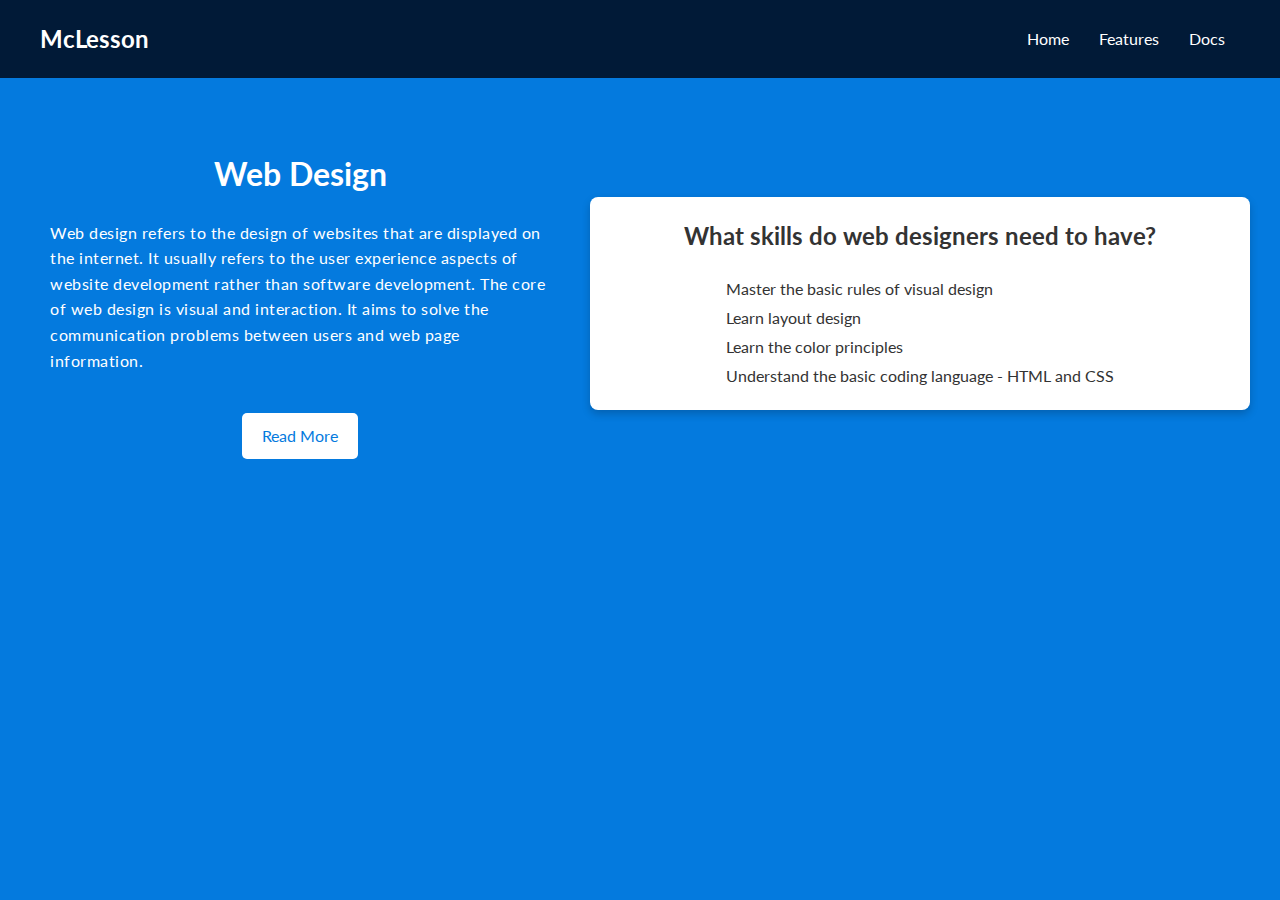
<file: project-5/index.html>
<!DOCTYPE html>
<html lang="en">

<head>
    <meta charset="UTF-8">
    <meta http-equiv="X-UA-Compatible" content="IE=edge">
    <meta name="viewport" content="width=device-width, initial-scale=1.0">
    <link href="https://fonts.googleapis.com/css2?family=Lato&display=swap" rel="stylesheet">
    <link rel="stylesheet" href="css/style.css">
    <title>McLesson</title>
    <style>
        body{
            background: #047ade;
        }
    </style>
</head>

<body>
    <!-- Navbar -->
    <header class="navbar">
        <div class="container">
            <h1 class="brand-name">McLesson</h1>
            <nav>
                <ul class="nav-links">
                    <li><a href="#">Home</a></li>
                    <li><a href="#">Features</a></li>
                    <li><a href="#">Docs</a></li>
                </ul>
            </nav>
        </div>
    </header>

    <!-- Hero Unit -->
    <section class="hero-unit">
        <div class="container">
            <div class="hero-content">
                <h1>Web Design</h1>
                <p>Web design refers to the design of websites that are displayed on the internet.
                    It usually refers to the user experience aspects of website development rather
                    than software development. The core of web design is visual and interaction. 
                    It aims to solve the communication problems between users and web page information.</p>
                <a href="Features.html" class="btn">Read More</a>
            </div>
            <div class="hero-card">
                <h2>What skills do web designers need to have?</h2>
                <ul>
                    <li>Master the basic rules of visual design</li>
                    <li>Learn layout design</li>
                    <li>Learn the color principles</li>
                    <li>Understand the basic coding language - HTML and CSS</li>
                </ul>
            </div>
        </div>
    </section>
</body>

</html>
</file>
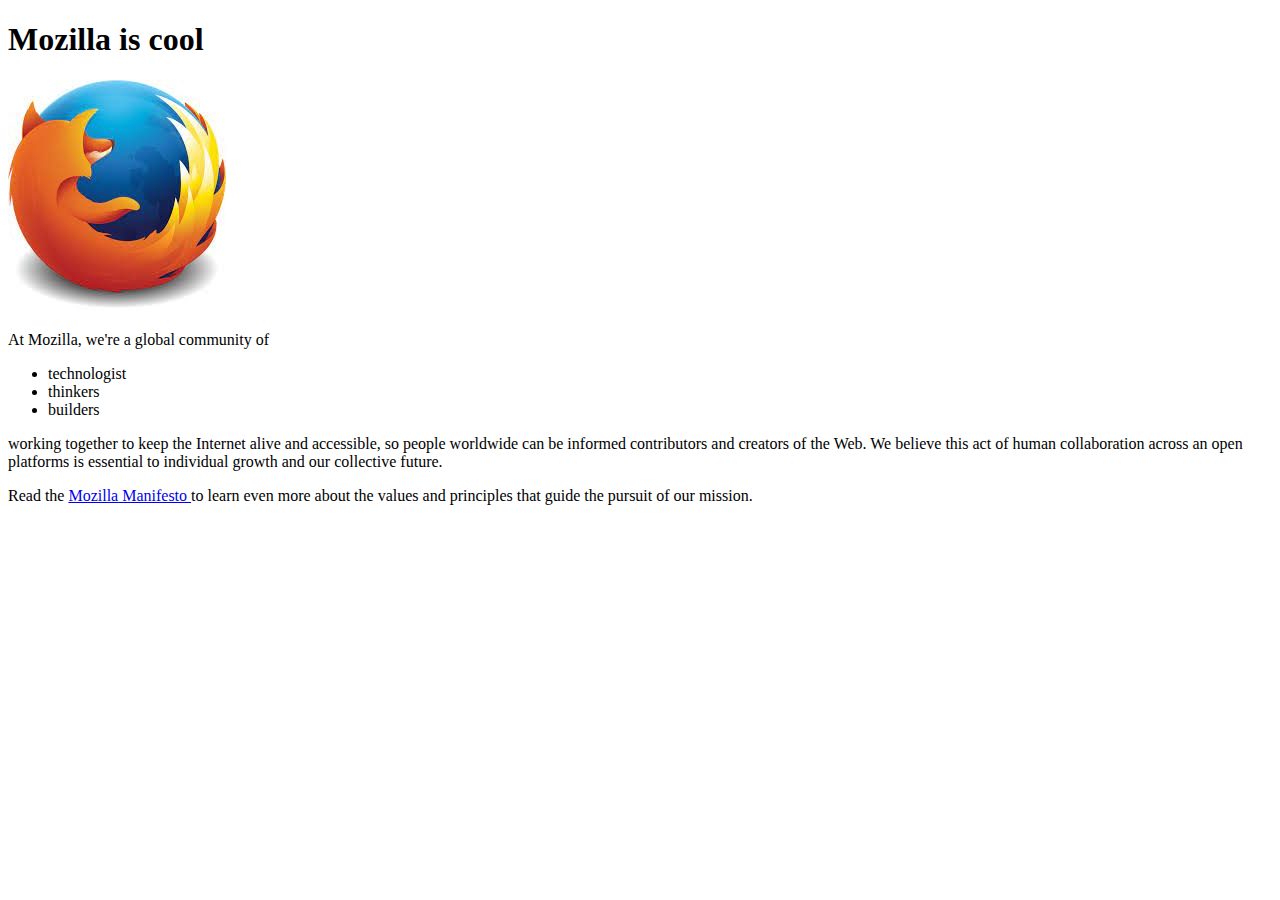
<file: project-1/p1-first-web-page/index.html>
<!DOCTYPE html>
<html lang="en">
<head>
    <meta charset="UTF-8">
    <meta name="viewport" content="width=device-width, initial-scale=1.0">
    <title>Document</title>
</head>
<body>
    
    <h1>
        Mozilla is cool
    </h1>

    <img src="images/firefox-icon.jpeg">
    <p> At Mozilla, we're a global community of</p>
    <ul>
        <li>technologist</li>
        <li>thinkers</li>
        <li>builders</li>
    </ul>
    <p>
        working together to keep the Internet alive and accessible, so people worldwide can be informed contributors and creators of the Web. We believe this act of human collaboration across an open platforms is essential to individual growth and our collective future. 
    </p>

    <p>
        Read the <a href="https://www.mozilla.org/en-US/about/manifesto/"> Mozilla Manifesto </a> to learn even more about the values and principles that guide the pursuit of our mission.
    </p>
</body>
</html>
</file>
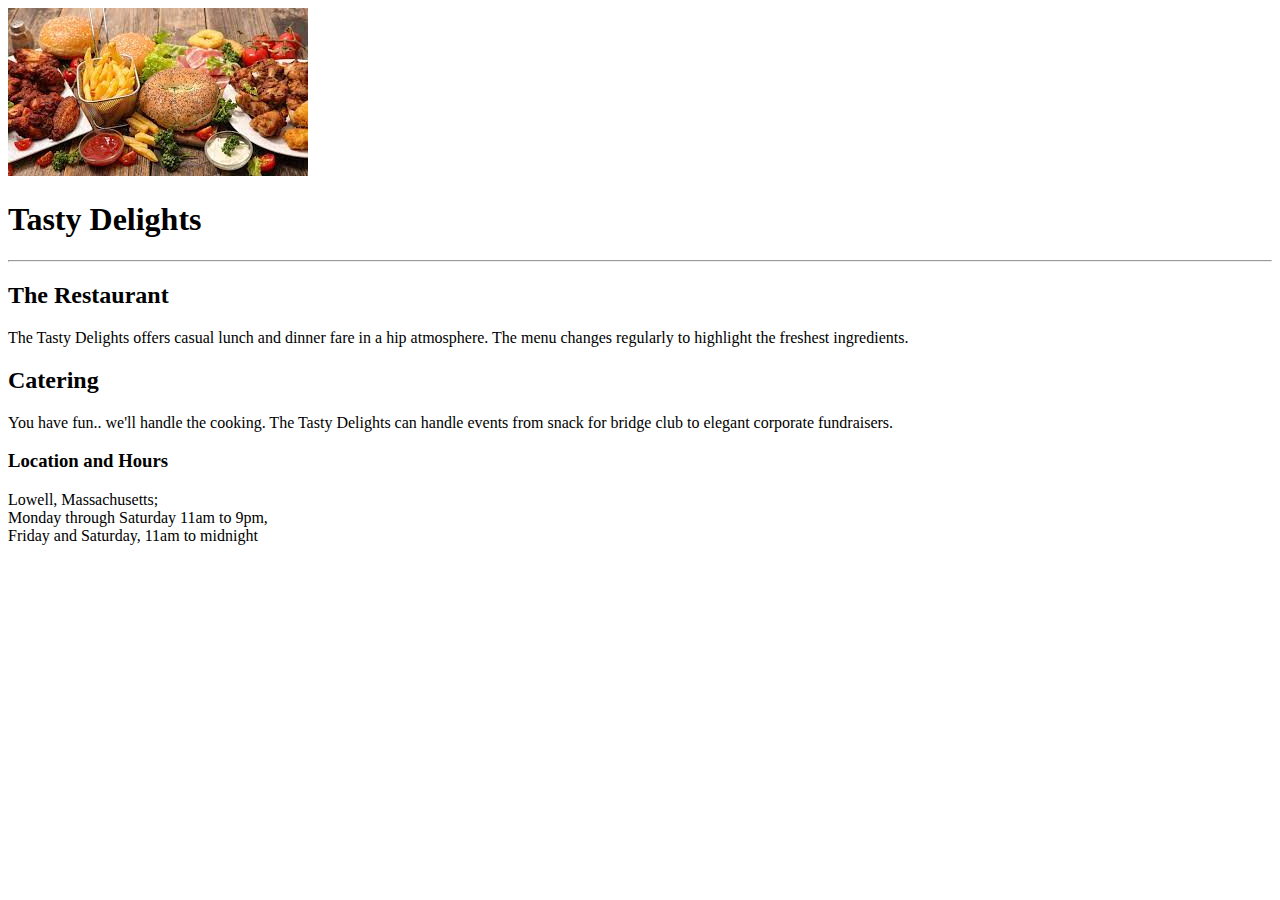
<file: project-1/p2-tasty-delights/index.html>
<!-- Write code here -->
<!DOCTYPE html>
<html lang="en">
<head>
    <meta charset="UTF-8">
    <meta name="viewport" content="width=device-width, initial-scale=1.0">
    <title>Document</title>
</head>
<body>
    <img src="images/food-items.jpeg">
    <h1>
        Tasty Delights
    </h1>
    <hr>
    <h2>
        The Restaurant
    </h2>
    <p>
        The Tasty Delights offers casual lunch and dinner fare in a hip atmosphere. The menu changes regularly to highlight the freshest ingredients.
    </p>
    <h2>
        Catering
    </h2>
    <p>
        You have fun.. we'll handle the cooking. The Tasty Delights can handle events from snack for bridge club to elegant corporate fundraisers.
    </p>
    <h3>
        Location and Hours
    </h3>
    <p>
        Lowell, Massachusetts;​ 
        <br>
        Monday through Saturday 11am to 9pm,
        <br>​ 
        Friday and Saturday, 11am to midnight
    </p>

</body>
</html>
</file>
<file: project-5/css/style.css>
/* Write CSS code here */
/* Import Google Font */
@import url('https://fonts.googleapis.com/css2?family=Lato&display=swap');

/* Global Styles */
* {
    box-sizing: border-box;
    margin: 0;
    padding: 0;
    font-family: 'Lato', sans-serif;
}

body {
    line-height: 1.6;
}

/* Navbar Styles */
.navbar {
    background-color: #011a37;
    color: #fff;
    padding: 20px;
}

.container {
    display: flex;
    justify-content: space-between;
    align-items: center;
    max-width: 1200px;
    margin: 0 auto;
}

.brand-name {
    font-size: 1.5em;
}

.nav-links {
    display: flex;
    list-style: none;
}

.nav-links li {
    margin: 0 15px;
}

.nav-links a {
    color: #fff;
    text-decoration: none;
    border-bottom: 2px solid transparent;
    transition: border-bottom 0.3s;
}

.nav-links a:hover {
    border-bottom: 2px solid #fff;
}

/* Hero Unit Styles */
.hero-unit {
    background-color: #047ade;
    color: #fff;
    padding: 50px 20px;
}

.hero-content, .hero-card {
    display: flex;
    flex-direction: column;
    align-items: center;
    justify-content: center;
    padding: 20px;
}

.hero-unit .container {
    display: grid;
    grid-template-columns: 45% 55%;
    gap: 20px;
    align-items: center;
    justify-content: center;
}

.hero-content p {
    letter-spacing: 0.5px;
    margin: 20px 0;
}

.hero-card {
    background-color: #fff;
    color: #333;
    padding: 20px;
    box-shadow: 0 4px 8px rgba(0, 0, 0, 0.2);
    border-radius: 8px;
}

.hero-card h2 {
    margin-bottom: 20px;
}

.hero-card ul {
    list-style: none;
    line-height: 1.8;
}

.btn {
    background-color: #fff;
    color: #047ade;
    padding: 10px 20px;
    text-decoration: none;
    border-radius: 5px;
    margin-top: 20px;
    transition: background-color 0.3s;
}

.btn:hover {
    background-color: #fff8;
    color: #047ade;
}

/* Responsive Styles */
@media (max-width: 480px) {
    .hero-unit .container {
        grid-template-columns: 1fr;
    }

    .hero-content, .hero-card {
        align-items: flex-start;
    }
}
</file>
